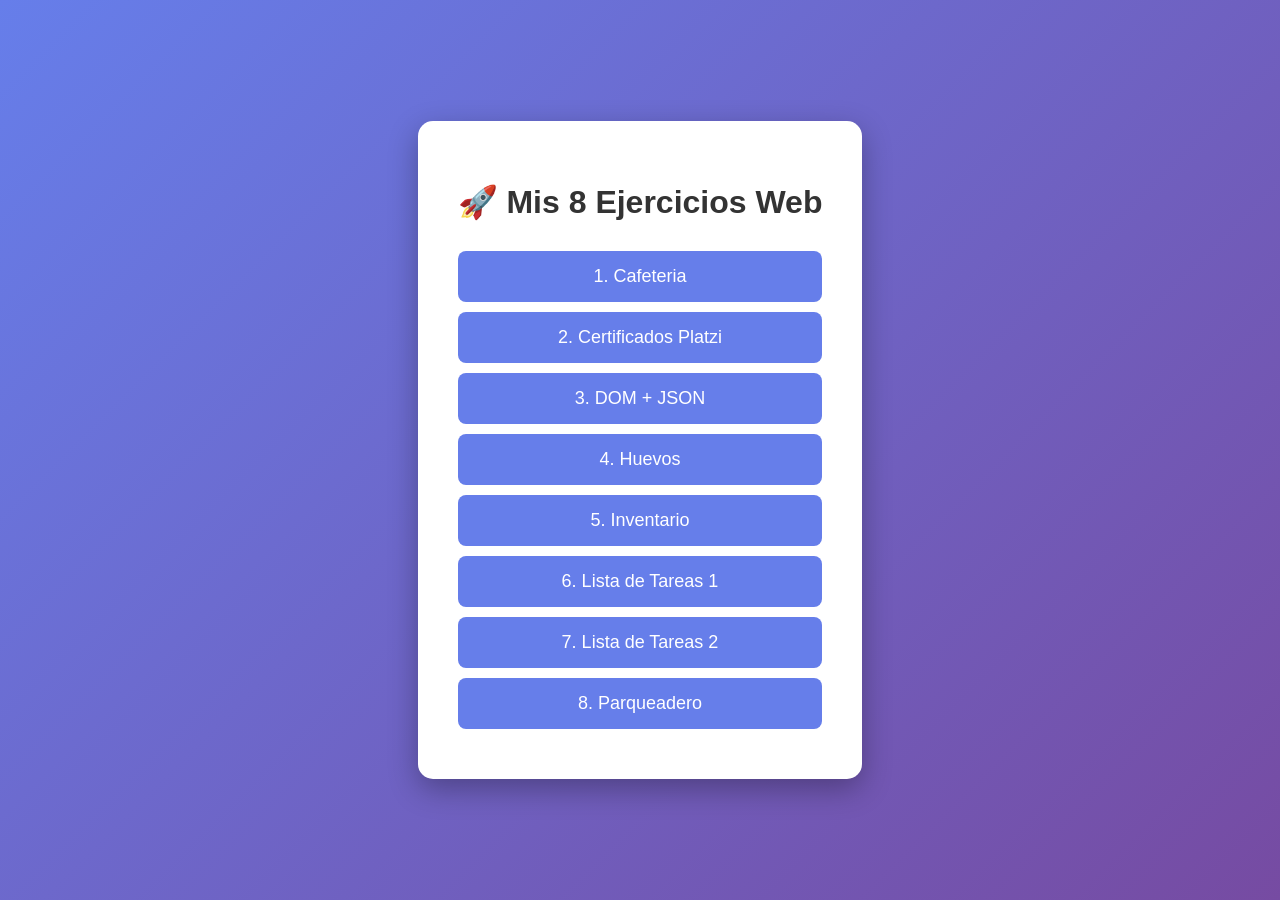
<file: index.html>
<!DOCTYPE html>
<html lang="es">
<head>
    <meta charset="UTF-8">
    <meta name="viewport" content="width=device-width, initial-scale=1.0">
    <title>Mis 8 Ejercicios</title>
    <style>
        body {
            font-family: Arial, sans-serif;
            background: linear-gradient(135deg, #667eea 0%, #764ba2 100%);
            display: flex;
            justify-content: center;
            align-items: center;
            min-height: 100vh;
            margin: 0;
        }
        .container {
            background: white;
            padding: 40px;
            border-radius: 15px;
            box-shadow: 0 10px 30px rgba(0,0,0,0.3);
            text-align: center;
            max-width: 600px;
        }
        h1 {
            color: #333;
            margin-bottom: 30px;
        }
        .btn {
            display: block;
            background: #667eea;
            color: white;
            padding: 15px 30px;
            margin: 10px 0;
            text-decoration: none;
            border-radius: 8px;
            font-size: 18px;
            transition: transform 0.2s;
        }
        .btn:hover {
            transform: scale(1.05);
            background: #764ba2;
        }
    </style>
</head>
<body>
    <div class="container">
        <h1>🚀 Mis 8 Ejercicios Web</h1>
        
        <a class="btn" href="cafeteria/index.html">1. Cafeteria</a>
        <a class="btn" href="certificados_platzi/index.html">2. Certificados Platzi</a>
        <a class="btn" href="domjson/index.html">3. DOM + JSON</a>
        <a class="btn" href="huevos/index.html">4. Huevos</a>
        <a class="btn" href="inventario/index.html">5. Inventario</a>
        <a class="btn" href="lista_de_tareas1/index.html">6. Lista de Tareas 1</a>
        <a class="btn" href="lista_de_tareas2/index.html">7. Lista de Tareas 2</a>
        <a class="btn" href="parqueadero/index.html">8. Parqueadero</a>
        
    </div>
</body>
</html>
</file>
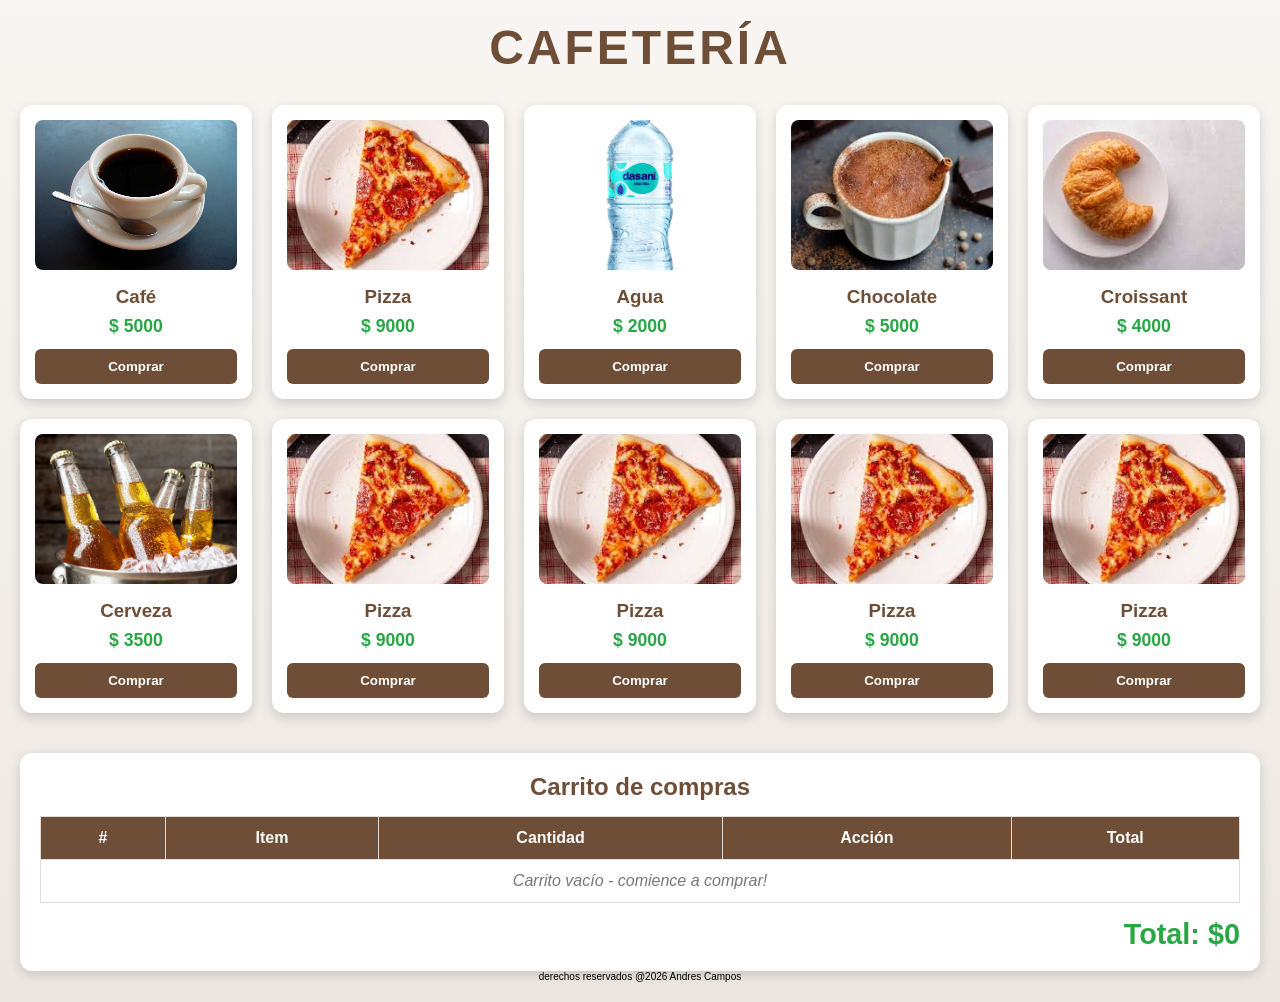
<file: cafeteria/index.htm>
<!DOCTYPE html>
<html lang="es">
<head>
  <meta charset="UTF-8">
  <meta name="viewport" content="width=device-width, initial-scale=1.0">
  <title>Cafeteria</title>
  <link rel="stylesheet" href="style.css">
</head>
<body>
  <h1>CAFETERÍA</h1>

  <section class="productos">
    <article class="producto" data-nombre="Café" data-precio="5000">
      <img src="img/A_small_cup_of_coffee.jpg" alt="Café">
      <h3>Café</h3>
      <p>$ 5000</p>
      <button>Comprar</button>
    </article>
    <article class="producto" data-nombre="Pizza" data-precio="9000">
      <img src="img/images.jpg" alt="Pizza">
      <h3>Pizza</h3>
      <p>$ 9000</p>
      <button>Comprar</button>
    </article>
    <article class="producto" data-nombre="Agua" data-precio="2000">
      <img src="img/agua_pura_dasani_1l_3.webp" alt="Agua">
      <h3>Agua</h3>
      <p>$ 2000</p>
      <button>Comprar</button>
    </article>
    <article class="producto" data-nombre="Chocolate" data-precio="5000">
      <img src="img/images (1).jpg" alt="Chocolate">
      <h3>Chocolate</h3>
      <p>$ 5000</p>
      <button>Comprar</button>
    </article>
    <article class="producto" data-nombre="Croissant" data-precio="4000">
      <img src="img/images (2).jpg" alt="Croissant">
      <h3>Croissant</h3>
      <p>$ 4000</p>
      <button>Comprar</button>
    </article>
    <article class="producto" data-nombre="Cerveza" data-precio="3500">
      <img src="img/cerveza.webp" alt="Chela">
      <h3>Cerveza</h3>
      <p>$ 3500</p>
      <button>Comprar</button>
    </article>
    <article class="producto" data-nombre="Pizza" data-precio="9000">
      <img src="img/images.jpg" alt="Pizza">
      <h3>Pizza</h3>
      <p>$ 9000</p>
      <button>Comprar</button>
    </article>
    <article class="producto" data-nombre="Pizza" data-precio="9000">
      <img src="img/images.jpg" alt="Pizza">
      <h3>Pizza</h3>
      <p>$ 9000</p>
      <button>Comprar</button>
    </article>
    <article class="producto" data-nombre="Pizza" data-precio="9000">
      <img src="img/images.jpg" alt="Pizza">
      <h3>Pizza</h3>
      <p>$ 9000</p>
      <button>Comprar</button>
    </article>
    <article class="producto" data-nombre="Pizza" data-precio="9000">
      <img src="img/images.jpg" alt="Pizza">
      <h3>Pizza</h3>
      <p>$ 9000</p>
      <button>Comprar</button>
    </article>
  </section>

  <section class="carrito">
    <h2>Carrito de compras</h2>
    <table>
      <thead>
        <tr>
          <th>#</th>
          <th>Item</th>
          <th>Cantidad</th>
          <th>Acción</th>
          <th>Total</th>
        </tr>
      </thead>
      <tbody>
        <tr>
          <td colspan="5">Carrito vacío - comience a comprar!</td>
        </tr>
      </tbody>
    </table>
    <h3 id="totalGeneral">Total: $0</h3>
  </section>
   <footer class="andres">derechos reservados @2026 Andres Campos</footer>
  <script src="./andres.js"></script>
</body>
</html>
</file>
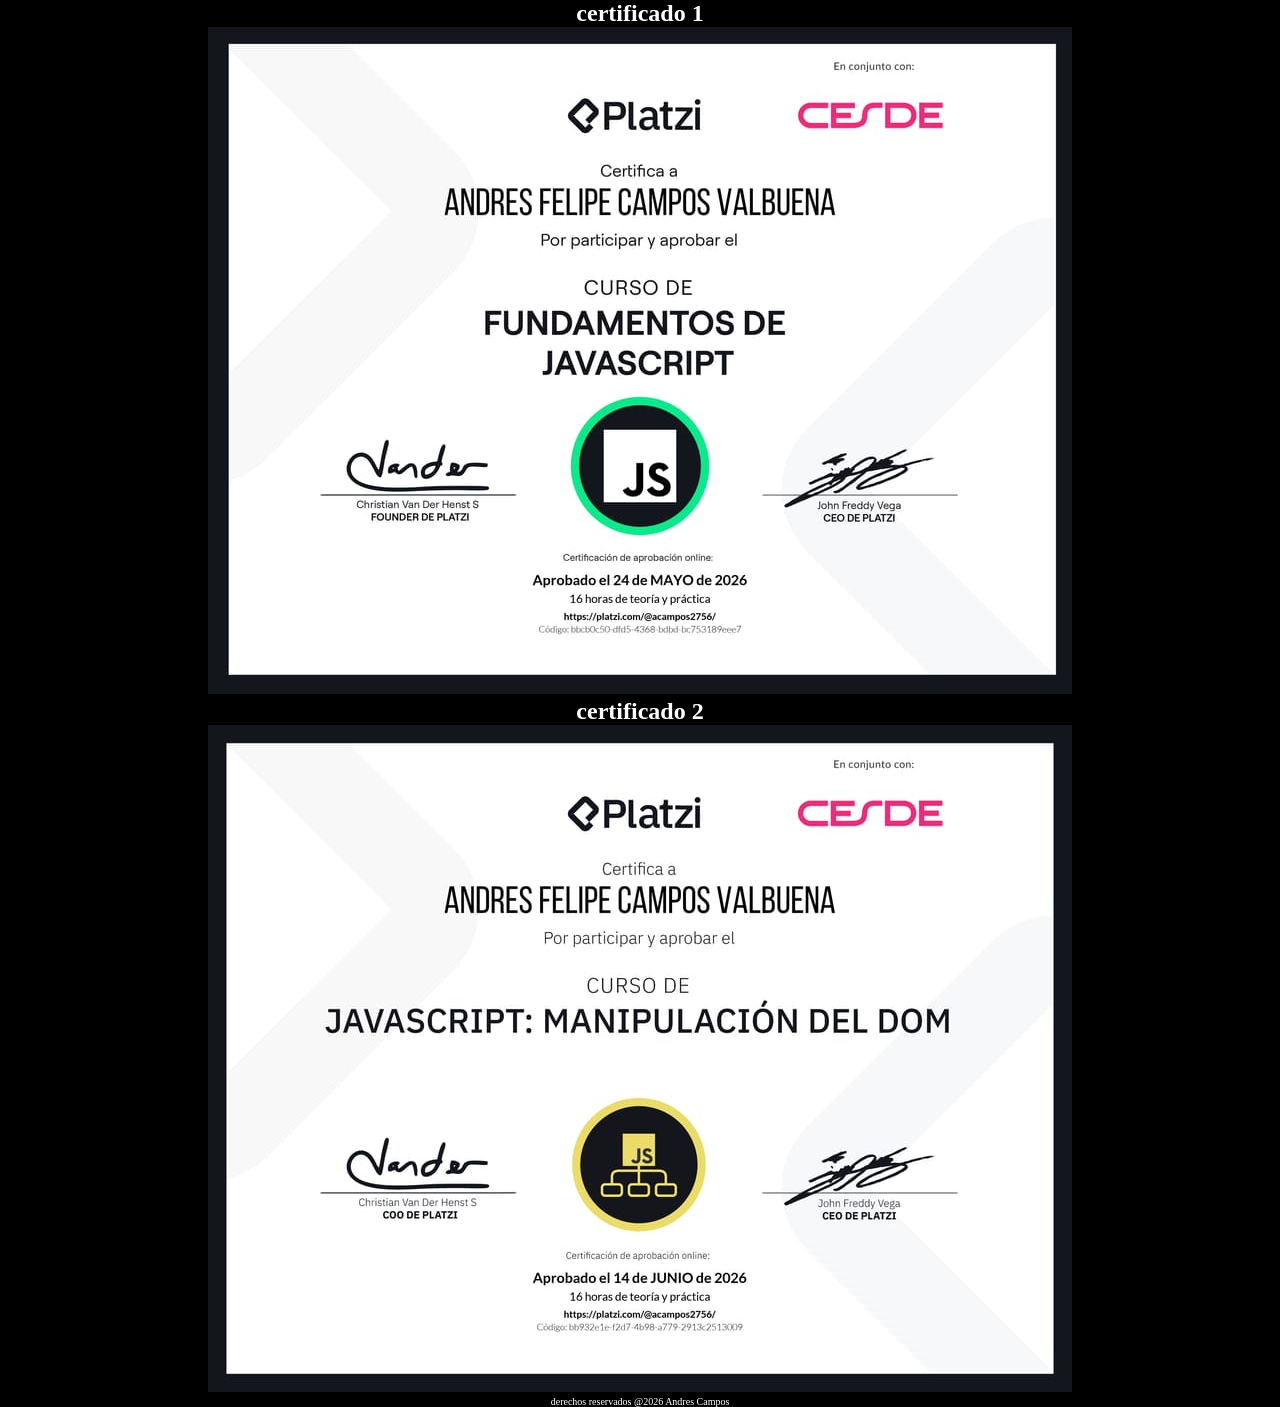
<file: certificados_platzi/index.html>
<!DOCTYPE html>
<html lang="en">
<head>
    <meta charset="UTF-8">
    <meta name="viewport" content="width=device-width, initial-scale=1.0">
    <title>certificados</title>
    <link rel="stylesheet" href="style.css">
</head>
<body>
    <section class="certificados">
    <h2>certificado 1</h2>
    <img src="img/certificado1.jpg" alt="">
    <br>
    <h2>certificado 2</h2>
    <img src="img/certificado2.jpg" alt="">
    </section>
    <footer class="andres">derechos reservados @2026 Andres Campos</footer>
</body>
</html>
</file>
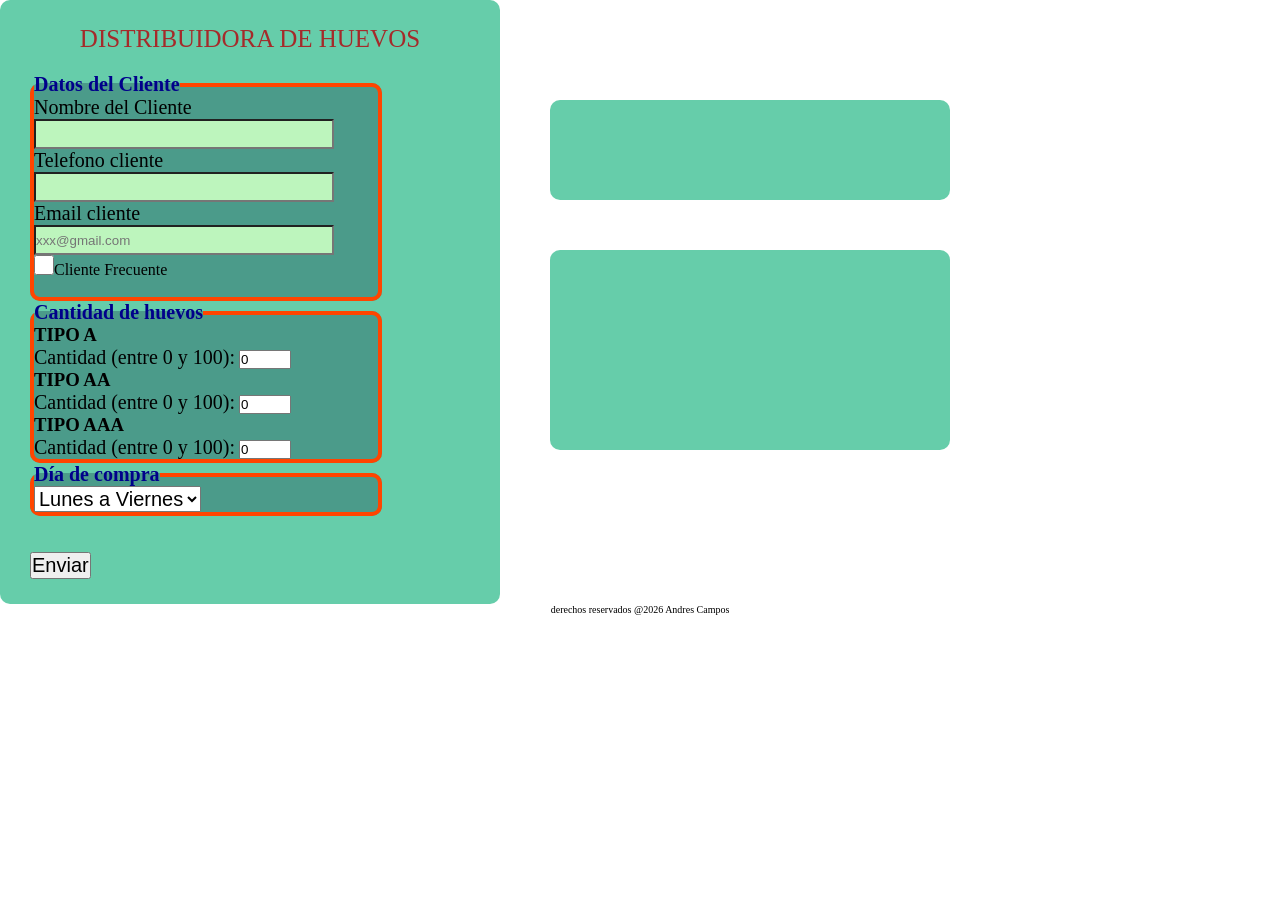
<file: huevos/index.html>
<!DOCTYPE html>
<html lang="es">

<head>
  <meta charset="UTF-8">
  <meta name="viewport" content="width=device-width, initial-scale=1.0">
  <link rel="stylesheet" href="./style.css">
  <title>Ejercicios con el DOM</title>
</head>

<body>
  <main class="contenedor">
    <article class="titulo">DISTRIBUIDORA DE HUEVOS</article>
    <form>
      <fieldset>
        <legend>Datos del Cliente</legend>
        <label for="cliente" class="label">Nombre del Cliente</label><br>
        <input type="text" class="input" id="cliente" name="cliente" required /><br />
        <label class="label" for="tel">Telefono cliente</label><br>
        <input class="input" type="tel" id="tel" name="tel" required /><br />
        <label class="label" for="email">Email cliente</label><br>
        <input class="input" type="email" id="email" name="email" placeholder="xxx@gmail.com" required /><br />
        <input type="checkbox" name="frec" id="frec" value="frecuente" />Cliente Frecuente<br /><br>
      </fieldset>
      <fieldset>
        <legend>Cantidad de huevos</legend>
        <h3>TIPO A</h3>
        <label for="cantA">Cantidad (entre 0 y 100):</label>
        <input type="number" id="cantA" name="cantA" min="0" max="100" value="0">
        <h3>TIPO AA</h3>
        <label for="cantAA">Cantidad (entre 0 y 100):</label>
        <input type="number" id="cantAA" name="cantAA" min="0" max="100" value="0">
        <h3>TIPO AAA</h3>
        <label for="cantAAA">Cantidad (entre 0 y 100):</label>
        <input type="number" id="cantAAA" name="cantAAA" min="0" max="100" value="0">
      </fieldset>
      <fieldset>
        <legend>Día de compra</legend>
        <select id="dia" name="Seleccione día">
          <option value="1">Lunes a Viernes</option>
          <option value="2">Sábado</option>
          <option value="3">Domingo</option>
        </select>
      </fieldset><br><br>
      <button type="button" onclick="recogerDatos()">Enviar</button>
    </form>  
    <section class="contenedor" id="errores"></section>
    <section class="contenedor" id="resultados"></section>
  </main>
   <footer class="andres">derechos reservados @2026 Andres Campos</footer>
  <script src="./andres.js"></script>
</body>

</html>
</file>
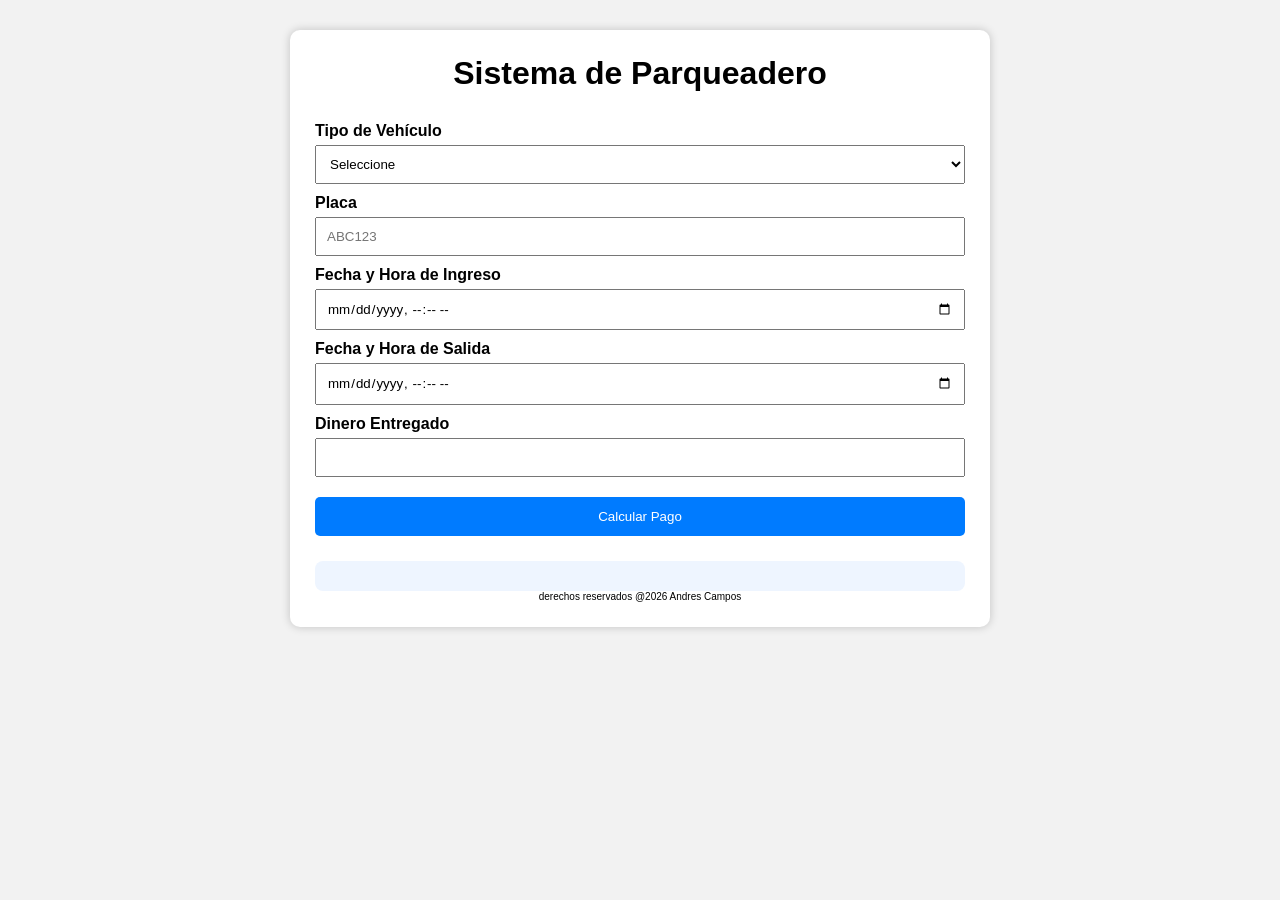
<file: parqueadero/index.html>
<!DOCTYPE html>
<html lang="es">
<head>
    <meta charset="UTF-8">
    <meta name="viewport" content="width=device-width, initial-scale=1.0">
    <title>Parqueadero</title>
    <link rel="stylesheet" href="style.css">
</head>
<body>

<div class="container">

    <h1>Sistema de Parqueadero</h1>

    <form id="parkingForm">

        <label>Tipo de Vehículo</label>
        <select id="tipoVehiculo" required>
            <option value="">Seleccione</option>
            <option value="Automovil">Automóvil</option>
            <option value="Moto">Moto</option>
        </select>

        <label>Placa</label>
        <input type="text" id="placa" placeholder="ABC123" required>

        <label>Fecha y Hora de Ingreso</label>
        <input type="datetime-local" id="ingreso" required>

        <label>Fecha y Hora de Salida</label>
        <input type="datetime-local" id="salida" required>

        <label>Dinero Entregado</label>
        <input type="number" id="pagoCliente" min="0" required>

        <button type="submit">Calcular Pago</button>

    </form>

    <div id="resultado"></div>
    <footer class="andres">derechos reservados @2026 Andres Campos</footer>
</div>

<script src="andres.js"></script>
</body>
</html>
</file>
<file: cafeteria/style.css>
* {
    margin: 0;
    padding: 0;
    box-sizing: border-box;
}

body {
    font-family: 'Segoe UI', Arial, sans-serif;
    background: linear-gradient(to bottom, #f8f5f2, #ece7e1);
    padding: 20px;
    color: #333;
}

h1 {
    text-align: center;
    color: #6f4e37;
    font-size: 3rem;
    margin-bottom: 30px;
    letter-spacing: 3px;
}


.productos {
    display: grid;
    grid-template-columns: repeat(5, 1fr);
    gap: 20px;
    margin-bottom: 40px;
}


.producto {
    background: #fff;
    border-radius: 12px;
    padding: 15px;
    text-align: center;
    box-shadow: 0 4px 12px rgba(0, 0, 0, .15);
    transition: all 0.3s ease;
}

.producto:hover {
    transform: translateY(-8px);
    box-shadow: 0 8px 20px rgba(0, 0, 0, .25);
}


.producto img {
    width: 100%;
    height: 150px;
    object-fit: cover;
    border-radius: 8px;
}


.producto h3 {
    margin: 12px 0 8px;
    color: #6f4e37;
}


.producto p {
    margin-bottom: 12px;
    font-size: 1.1rem;
    font-weight: bold;
    color: #28a745;
}


.producto button {
    width: 100%;
    padding: 10px;
    background-color: #6f4e37;
    color: white;
    border: none;
    border-radius: 6px;
    cursor: pointer;
    font-weight: bold;
    transition: 0.3s;
}

.producto button:hover {
    background-color: #4d3423;
}

.carrito {
    background: white;
    padding: 20px;
    border-radius: 12px;
    box-shadow: 0 4px 12px rgba(0,0,0,.15);
}

.carrito h2 {
    text-align: center;
    color: #6f4e37;
    margin-bottom: 15px;
}


table {
    width: 100%;
    border-collapse: collapse;
    background: white;
}

thead {
    background-color: #6f4e37;
    color: white;
}

th,
td {
    border: 1px solid #ddd;
    padding: 12px;
    text-align: center;
}

tbody tr:hover {
    background-color: #f7f7f7;
}

tbody td[colspan="5"] {
    text-align: center;
    color: #777;
    font-style: italic;
}


#totalGeneral {
    margin-top: 15px;
    text-align: right;
    color: #28a745;
    font-size: 1.8rem;
    font-weight: bold;
}


@media (max-width: 1200px) {
    .productos {
        grid-template-columns: repeat(4, 1fr);
    }
}

@media (max-width: 900px) {
    .productos {
        grid-template-columns: repeat(3, 1fr);
    }
}

@media (max-width: 600px) {
    .productos {
        grid-template-columns: repeat(2, 1fr);
    }

    h1 {
        font-size: 2rem;
    }

    #totalGeneral {
        text-align: center;
    }
}

@media (max-width: 400px) {
    .productos {
        grid-template-columns: 1fr;
    }
}
.andres {
    color: rgb(0, 0, 0);
    text-align: center;
    font-size: 10px;
}
</file>
<file: certificados_platzi/style.css>
*{
    margin:0;
    padding:0;
    box-sizing:border-box;
}

body {
    background-color: rgb(0, 0, 0);
    color: white;
    text-align: center;
}
.andres {
    color: rgb(255, 255, 255);
    text-align: center;
    font-size: 10px;
}
</file>
<file: huevos/style.css>
*{
    box-sizing: border-box;
    margin: 0;
    padding: 0;
}

.contenedor {
    max-width: 500px;
    width: 100%;
    padding: 25px 30px;
    background-color: mediumaquamarine;
    border-radius: 10px;
    position: relative;
}

#errores{
    position: absolute;
    top: 100px;
    left: 550px;
    width: 400px;
    min-height: 100px;
}

#resultados{
    position: absolute;
    top: 250px;
    left: 550px;
    width: 400px;
    min-height: 200px;
}

.titulo{
    font-size: 25px;
    font-weight: 500;
    text-align: center;
    color: brown;
    margin-bottom: 20px;
}

.input {
    width: 300px;
    height: 30px;
    background-color: rgb(189, 245, 189);
}

#frec {
    width: 20px;
    height: 20px;
}

fieldset {
    width: 80%;
    border: 4px solid orangered;
    border-radius: 10px;
    background: rgb(75, 155, 138);
}

legend {
    color: darkblue;
    font-weight: bold;
    font-size: 20px;
}

label, select, button {
    font-size: 20px;
}
.andres {
    color: rgb(0, 0, 0);
    text-align: center;
    font-size: 10px;
}
</file>
<file: parqueadero/style.css>
*{
    margin:0;
    padding:0;
    box-sizing:border-box;
    font-family:Arial, Helvetica, sans-serif;
}

body{
    background:#f2f2f2;
    display:flex;
    justify-content:center;
    padding:30px;
}

.container{
    width:700px;
    background:white;
    padding:25px;
    border-radius:10px;
    box-shadow:0 0 10px rgba(0,0,0,.2);
}

h1{
    text-align:center;
    margin-bottom:20px;
}

form{
    display:flex;
    flex-direction:column;
}

label{
    margin-top:10px;
    font-weight:bold;
}

input, select{
    padding:10px;
    margin-top:5px;
}

button{
    margin-top:20px;
    padding:12px;
    background:#007bff;
    color:white;
    border:none;
    cursor:pointer;
    border-radius:5px;
}

button:hover{
    background:#0056b3;
}

#resultado{
    margin-top:25px;
    padding:15px;
    background:#eef5ff;
    border-radius:8px;
}

.json-btn{
    margin-top:15px;
    background:green;
}
.andres {
    color: rgb(0, 0, 0);
    text-align: center;
    font-size: 10px;
}
</file>
